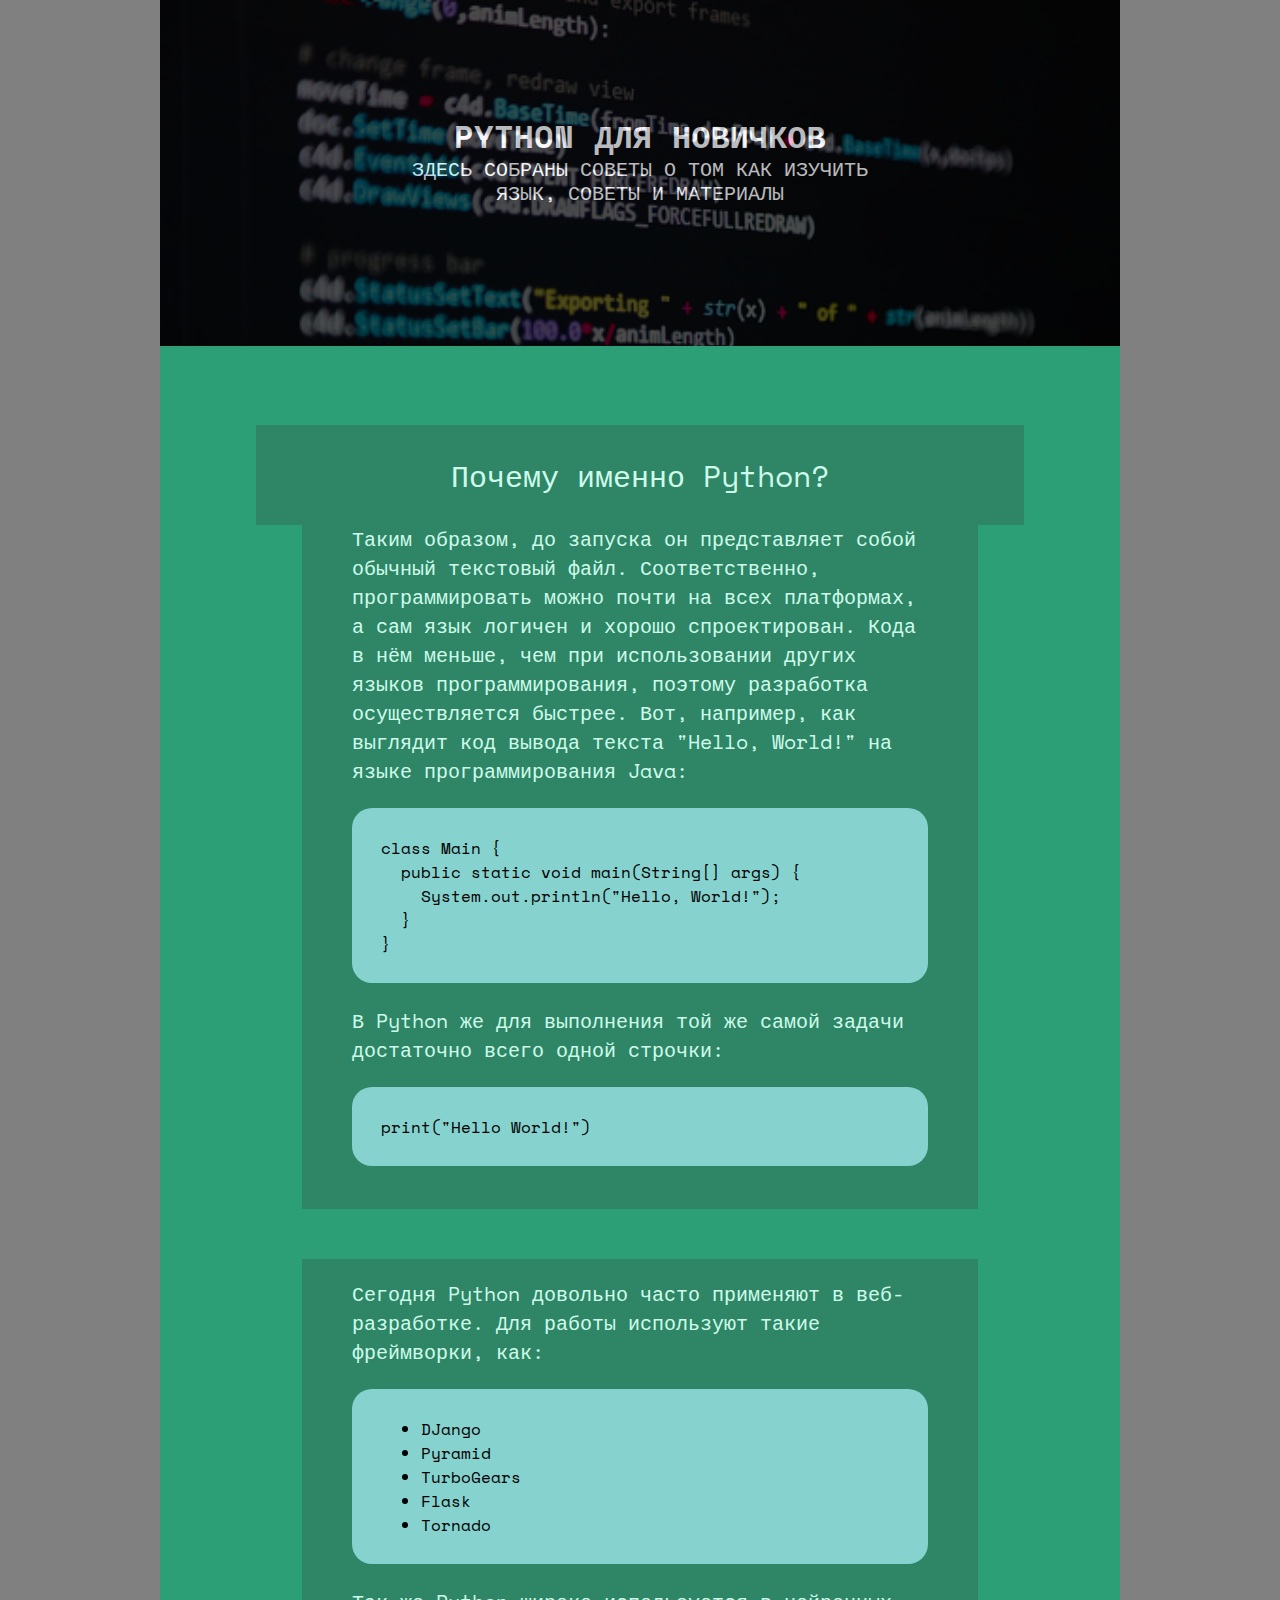
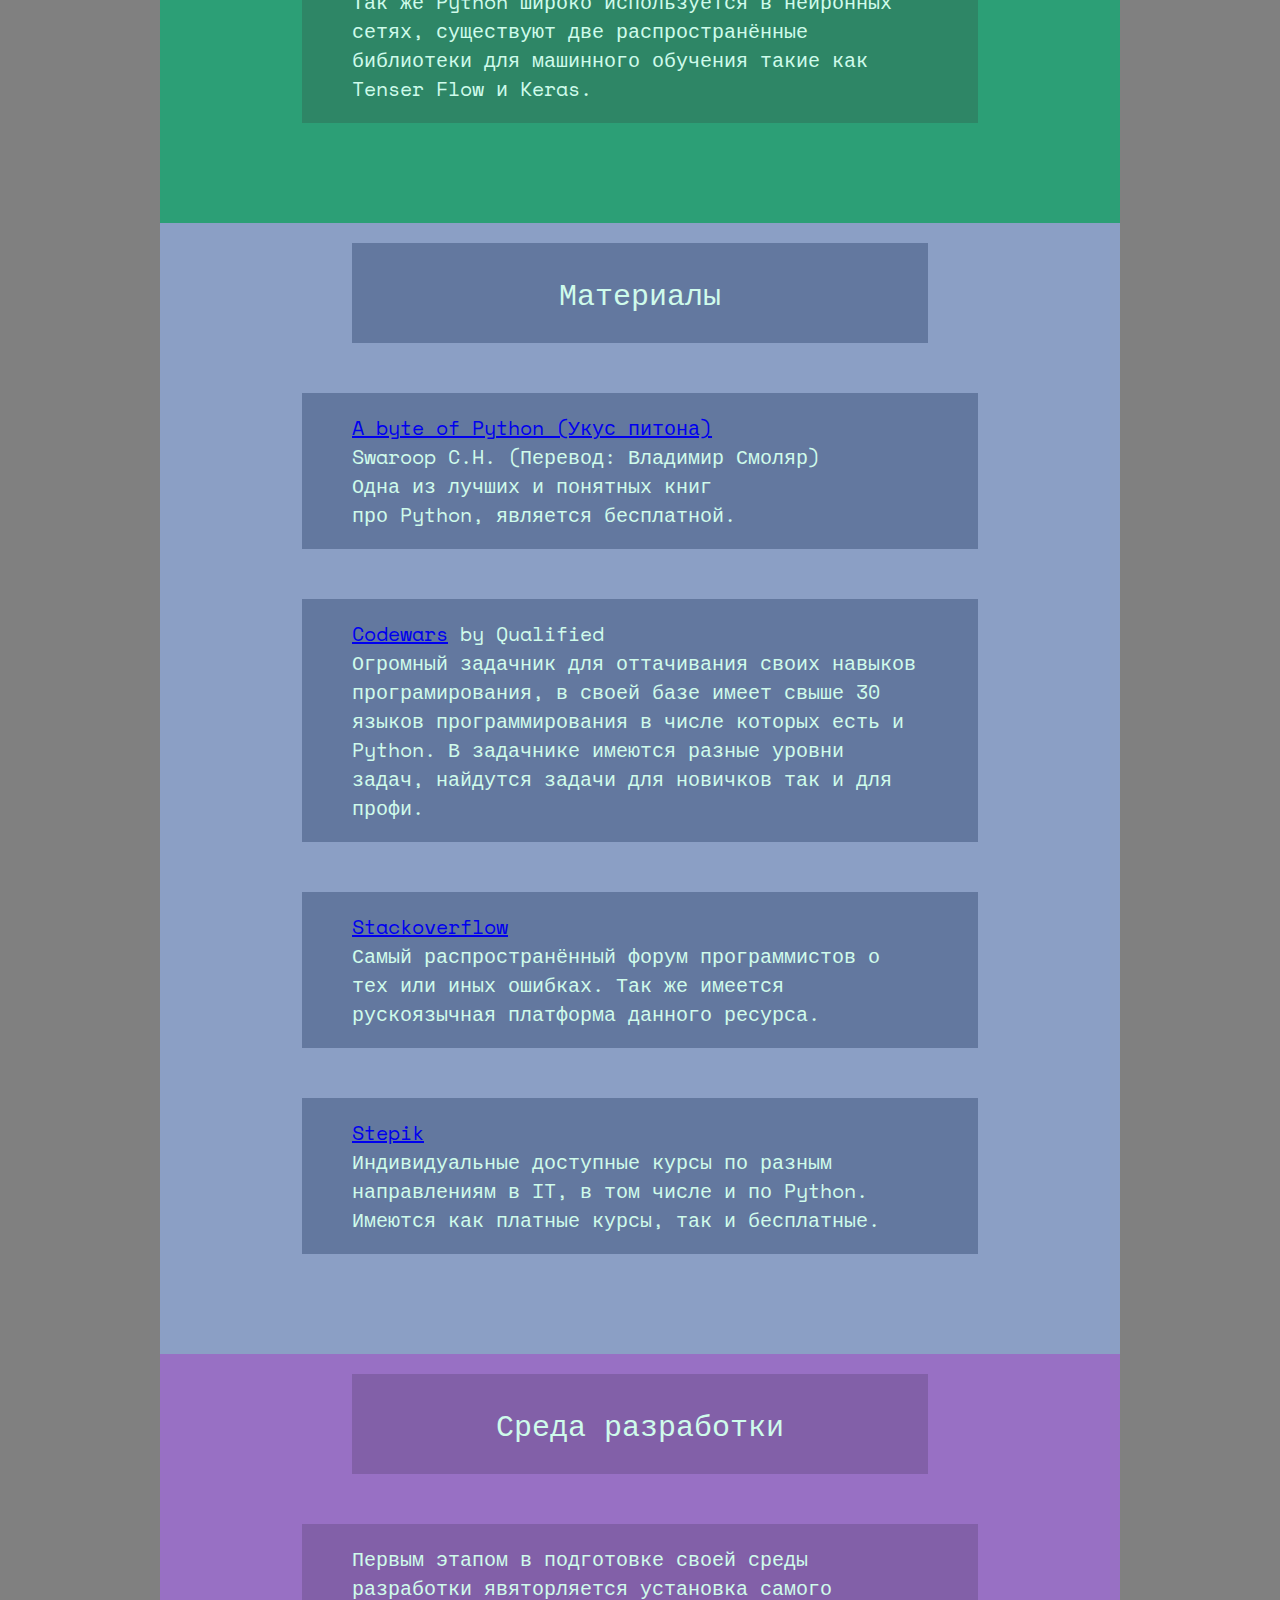
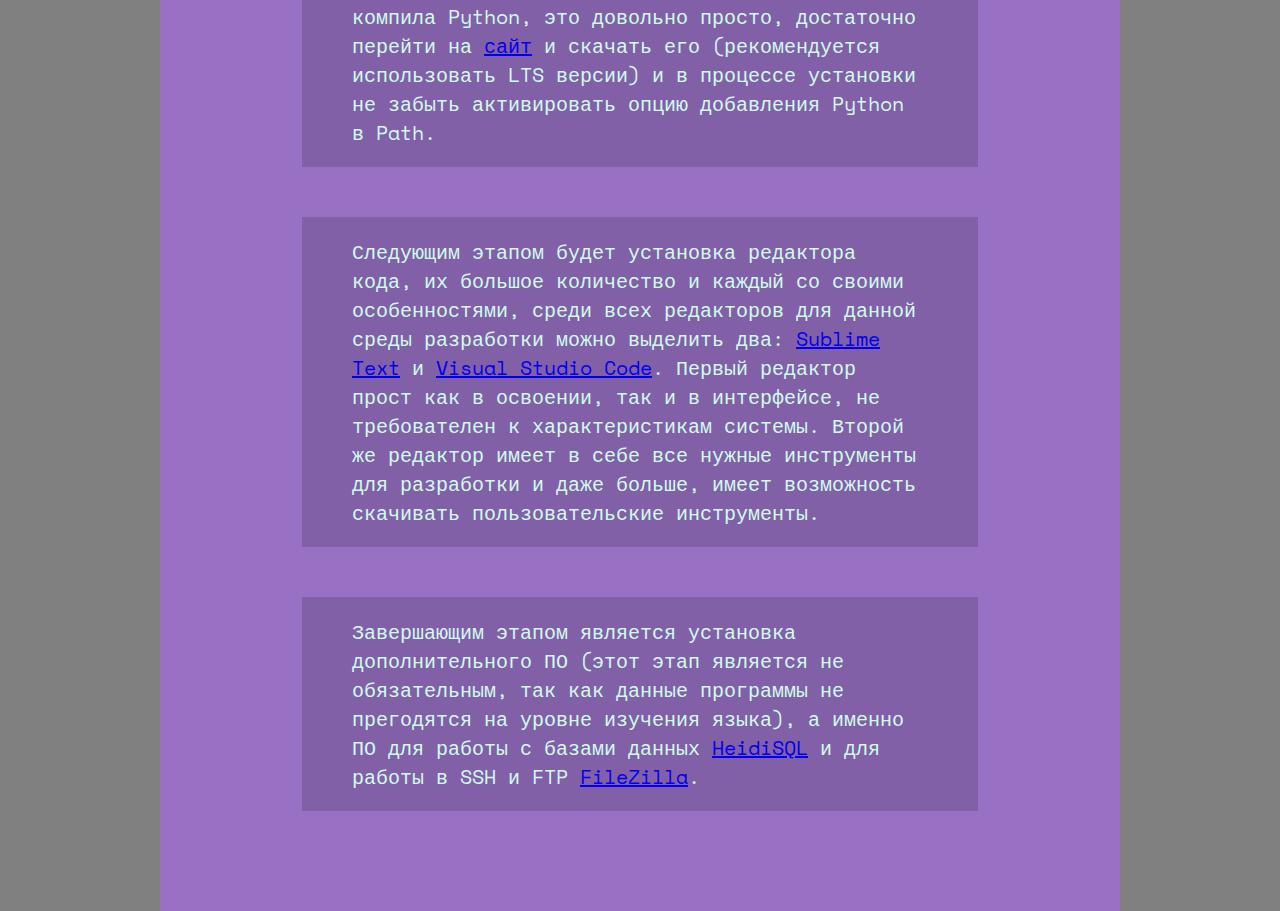
<file: index.html>
<!DOCTYPE html>
<html lang="en">
<head>
    <meta charset="UTF-8">
    <meta http-equiv="X-UA-Compatible" content="IE=edge">
    <meta name="viewport" content="width=device-width, initial-scale=1.0">
    <link rel="stylesheet" href="./css/style.css">
    <link rel="preconnect" href="https://fonts.googleapis.com">
    <link rel="preconnect" href="https://fonts.gstatic.com" crossorigin>
    <link href="https://fonts.googleapis.com/css2?family=Space+Mono&display=swap" rel="stylesheet">
    <title>Python для новичков</title>
</head>
<body>
    <main>
        <div class="dark-box">
            <div class="main-container">
                <h2 class="main-h2">python для новичков</h2>
                <p class="main-p">здесь собраны советы о том как изучить язык, советы и материалы</p>    
            </div>
        </div>
    </main>
    <section class="info">
        <div id="container-small-i">
            <article class="small-acute-block">
                <h1 class="small-acute-block-h1">Почему именно Python?</h1>
            </article>
        </div>
        <div class="content-container">
            <article class="acute-block">
                <p class="acute-block-text">
                    Python является интерпретируемым языком программирования, который не компилируется. Таким образом, до запуска он представляет собой обычный текстовый файл. Соответственно, программировать можно почти на всех платформах, а сам язык логичен и хорошо спроектирован.
                    Кода в нём меньше, чем при использовании других языков программирования, поэтому разработка осуществляется быстрее. Вот, например, как выглядит код вывода текста "Hello, World!" на языке программирования Java:
                </p>
                <article class="smooth-box">
                    <p class="code-text">class&nbsp;Main&nbsp;{<br>
                        &nbsp;&nbsp;public&nbsp;static&nbsp;void&nbsp;main(String[]&nbsp;args)&nbsp;{
                        &nbsp;&nbsp;&nbsp;&nbsp;System.out.println("Hello,&nbsp;World!");<br>
                        &nbsp;&nbsp;}<br>
                        }<br>
                    </pre>
                </article>
                <p class="acute-block-text">
                    В Python же для выполнения той же самой задачи достаточно всего одной строчки:
                </p>
                <article class="smooth-box">
                    <p class="code-text">print("Hello&nbsp;World!")</p>
                </article>
            </article>
            <article class="acute-block">
                <p class="acute-block-text">
                    Сегодня Python довольно часто применяют в веб-разработке. Для работы используют такие фреймворки, как:
                </p>
                <article class="smooth-box">
                    <ul class="array">
                        <li>DJango</li>
                        <li>Pyramid</li>
                        <li>TurboGears</li>
                        <li>Flask</li>
                        <li>Tornado</li>
                    </ul>
                </article>
                <p class="acute-block-text">
                    Так же Python широко используется в нейронных сетях, существуют две распространённые библиотеки для машинного обучения такие как Tenser Flow и Keras.
                </p>
            </article>
        </div>
    </section>
    <section class="materials">
        <div class="content-container">
            <div class="container-small-all">
                <article class="small-acute-block-m">
                    <h1 class="small-acute-block-h1">Материалы</h1>
                </article>
            </div>
            <article class="acute-block-m">
                <p class="acute-block-text">
                    <a href="https://wombat.org.ua/AByteOfPython/AByteofPythonRussian-2.02.pdf">A byte of Python (Укус питона)</a><br>
                    Swaroop C.H. (Перевод: Владимир Смоляр)<br>
                    Одна из лучших и понятных книг<br> про Python, является бесплатной.
                </p>
            </article>
            <article class="acute-block-m"">
                <p class="acute-block-text">
                    <a href="https://www.codewars.com">Codewars</a>
                    by Qualified<br>
                    Огромный задачник для оттачивания своих навыков програмирования,
                    в своей базе имеет свыше 30 языков программирования в числе которых есть и Python.
                    В задачнике имеются разные уровни задач, найдутся задачи для новичков так и для профи.
                </p>
            </article>
            <article class="acute-block-m">
                <p class="acute-block-text">
                    <a href="https://ru.stackoverflow.com/">Stackoverflow</a><br>
                    Самый распространённый форум программистов о тех или иных ошибках. Так же имеется рускоязычная платформа данного ресурса.
                </p>
            </article>

            <article class="acute-block-m">
                <p class="acute-block-text">
                    <a href="https://stepik.org/">Stepik</a><br>
                    Индивидуальные доступные курсы по разным направлениям в IT, в том числе и по Python. Имеются как платные курсы, так и бесплатные.
                </p>
            </article>
        </div>
    </section>
    <section class="workspace">
        <div class="content-container">
            <div class="container-small-all">
                <article class="small-acute-block-w">
                    <h1 class="small-acute-block-h1">Среда разработки</h1>
                </article>
            </div>
            <article class="acute-block-w">
                <p class="acute-block-text">
                    Первым этапом в подготовке своей среды разработки явяторляется установка самого компила Python, это довольно просто, достаточно перейти на <a href="https://pyhton.org">сайт</a> и скачать его (рекомендуется использовать LTS версии) и в процессе установки не забыть активировать опцию добавления Python в Path.
                </p>
            </article>
            <article class="acute-block-w">
                <p class="acute-block-text">
                    Следующим этапом будет установка редактора кода, их большое количество и каждый со своими особенностями, среди всех редакторов для данной среды разработки можно выделить два: <a href="https://www.sublimetext.com/">Sublime Text</a> и <a href="https://code.visualstudio.com/">Visual Studio Code</a>.
                    Первый редактор прост как в освоении, так и в интерфейсе, не требователен к характеристикам системы.
                    Второй же редактор имеет в себе все нужные инструменты для разработки и даже больше, имеет возможность скачивать пользовательские инструменты.
                </p>
            </article>
            <article class="acute-block-w">
                <p class="acute-block-text">
                    Завершающим этапом является установка дополнительного ПО (этот этап является не обязательным, так как данные программы не прегодятся на уровне изучения языка), а именно ПО для работы с базами данных <a href="https://www.heidisql.com/">HeidiSQL</a> и для работы в SSH и FTP <a href="https://filezilla.ru/">FileZilla</a>.
                </p>
            </article>
        </div>
    </section>
</body>
</html>
</file>
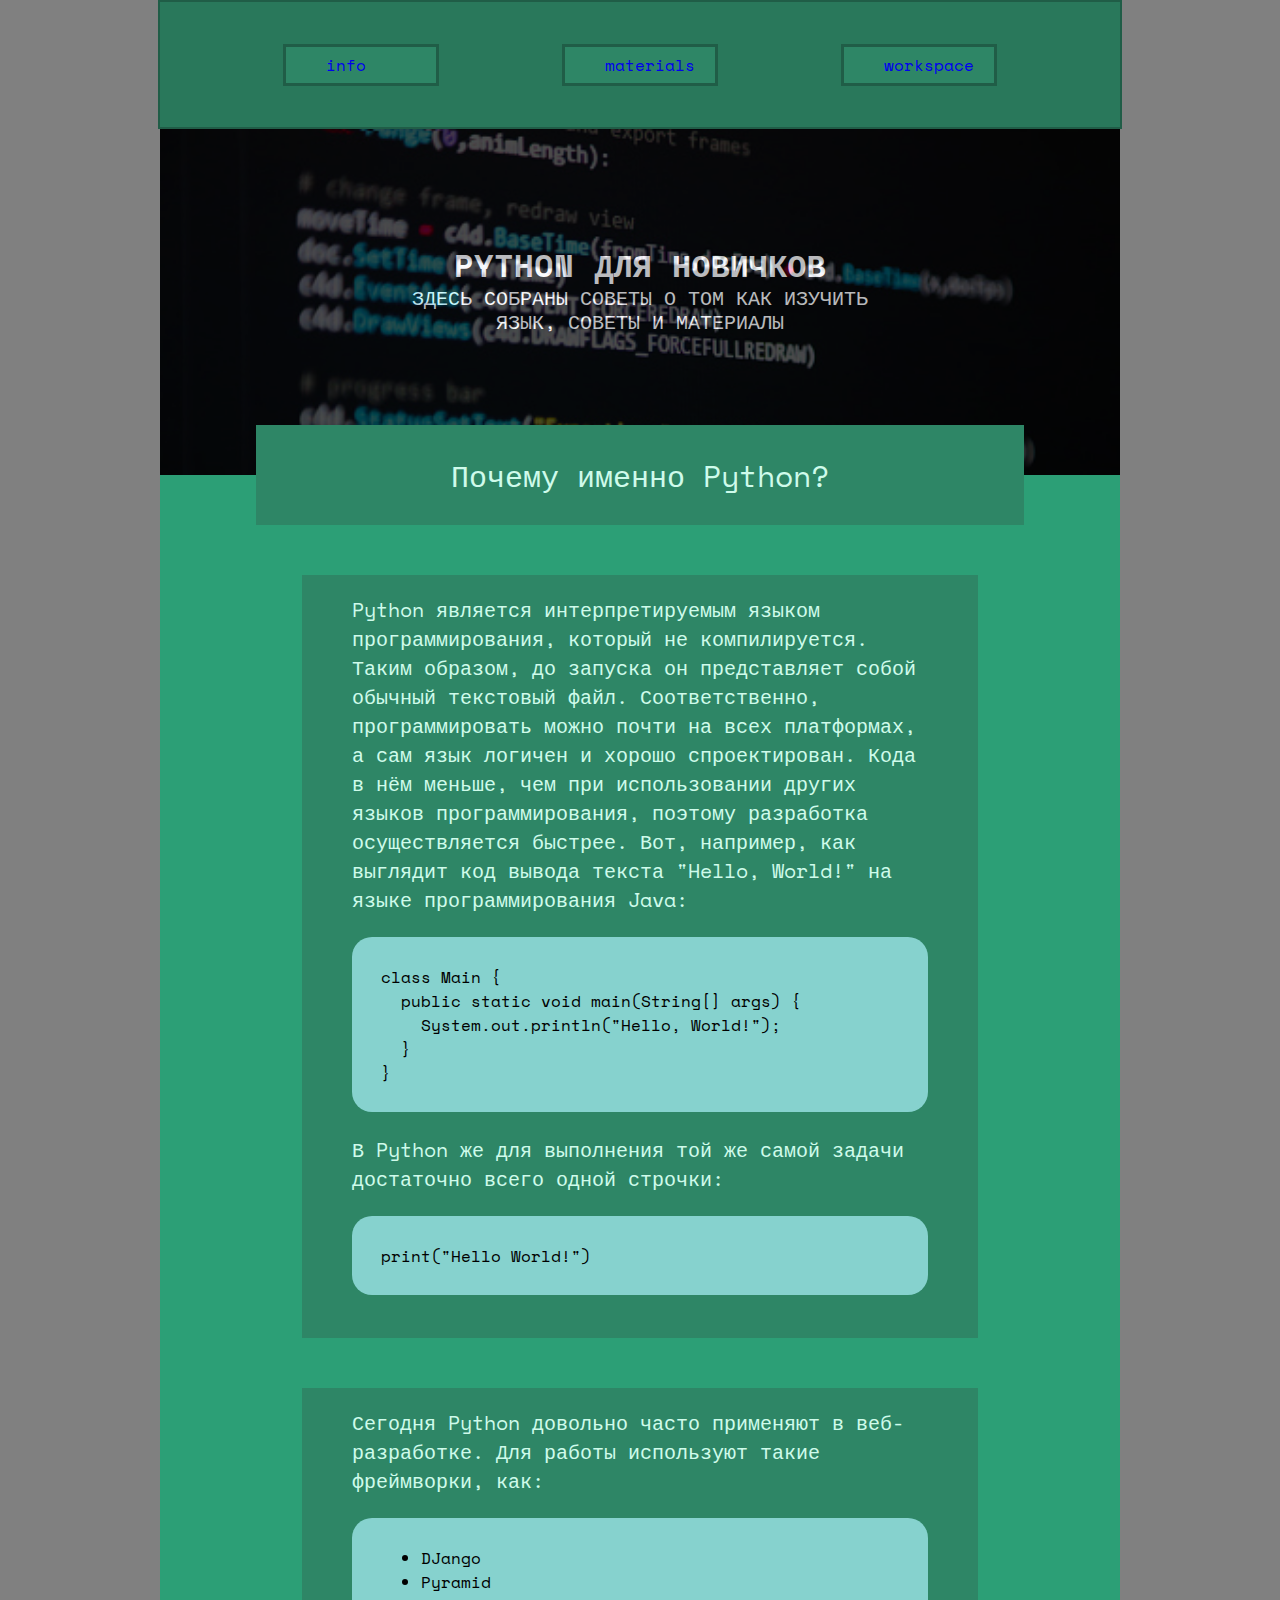
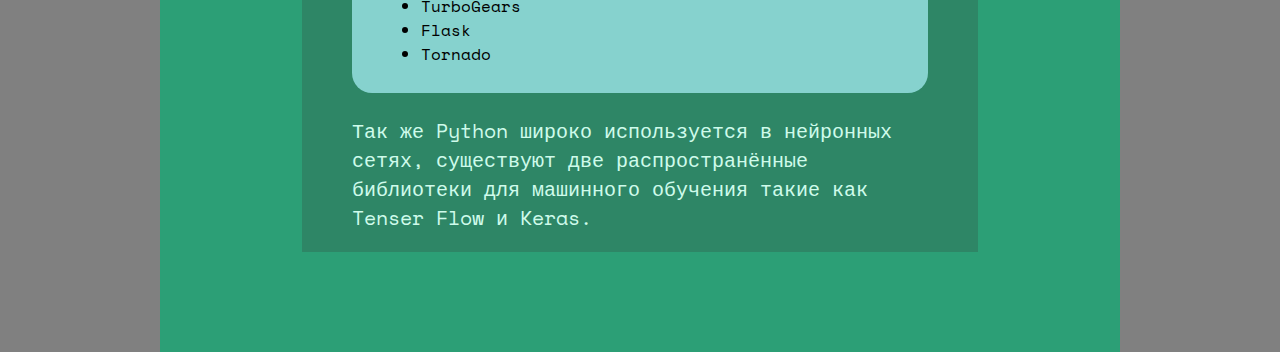
<file: info.html>
<!DOCTYPE html>
<html lang="en">
<head>
    <meta charset="UTF-8">
    <meta http-equiv="X-UA-Compatible" content="IE=edge">
    <meta name="viewport" content="width=device-width, initial-scale=1.0">
    <link rel="stylesheet" href="./css/style.css">
    <link rel="preconnect" href="https://fonts.googleapis.com">
    <link rel="preconnect" href="https://fonts.gstatic.com" crossorigin>
    <link href="https://fonts.googleapis.com/css2?family=Space+Mono&display=swap" rel="stylesheet">
    <title>Python для новичков</title>
</head>
<body>
    <div class="nav-container">
        <nav>
            <ul class="nav-ul">
                <a href="./info.html" class="nav-a"><p class="nav-a">info</p></a>
            </ul>
            <ul class="nav-ul">
                <a href="./materials.html" class="nav-a"><p class="nav-a">materials</p></a>
            </ul>
            <ul class="nav-ul">
                <a href="./workspace.html" class="nav-a"><p class="nav-a">workspace</p></a>
            </ul>
        </nav>
    </div>
    <main>
        <div class="dark-box">
            <div class="main-container">
                <h2 class="main-h2">python для новичков</h2>
                <p class="main-p">здесь собраны советы о том как изучить язык, советы и материалы</p>    
            </div>
        </div>
    </main>
    <section class="info">
        <div id="container-small-i">
            <article class="small-acute-block">
                <h1 class="small-acute-block-h1">Почему именно Python?</h1>
            </article>
        </div>
        <div class="content-container">
            <article class="acute-block">
                <p class="acute-block-text">
                    Python является интерпретируемым языком программирования, который не компилируется. Таким образом, до запуска он представляет собой обычный текстовый файл. Соответственно, программировать можно почти на всех платформах, а сам язык логичен и хорошо спроектирован.
                    Кода в нём меньше, чем при использовании других языков программирования, поэтому разработка осуществляется быстрее. Вот, например, как выглядит код вывода текста "Hello, World!" на языке программирования Java:
                </p>
                <article class="smooth-box">
                    <p class="code-text">class&nbsp;Main&nbsp;{<br>
                        &nbsp;&nbsp;public&nbsp;static&nbsp;void&nbsp;main(String[]&nbsp;args)&nbsp;{
                        &nbsp;&nbsp;&nbsp;&nbsp;System.out.println("Hello,&nbsp;World!");<br>
                        &nbsp;&nbsp;}<br>
                        }<br>
                    </pre>
                </article>
                <p class="acute-block-text">
                    В Python же для выполнения той же самой задачи достаточно всего одной строчки:
                </p>
                <article class="smooth-box">
                    <p class="code-text">print("Hello&nbsp;World!")</p>
                </article>
            </article>
            <article class="acute-block">
                <p class="acute-block-text">
                    Сегодня Python довольно часто применяют в веб-разработке. Для работы используют такие фреймворки, как:
                </p>
                <article class="smooth-box">
                    <ul class="array">
                        <li>DJango</li>
                        <li>Pyramid</li>
                        <li>TurboGears</li>
                        <li>Flask</li>
                        <li>Tornado</li>
                    </ul>
                </article>
                <p class="acute-block-text">
                    Так же Python широко используется в нейронных сетях, существуют две распространённые библиотеки для машинного обучения такие как Tenser Flow и Keras.
                </p>
            </article>
        </div>
    </section>
</body>
</html>
</file>
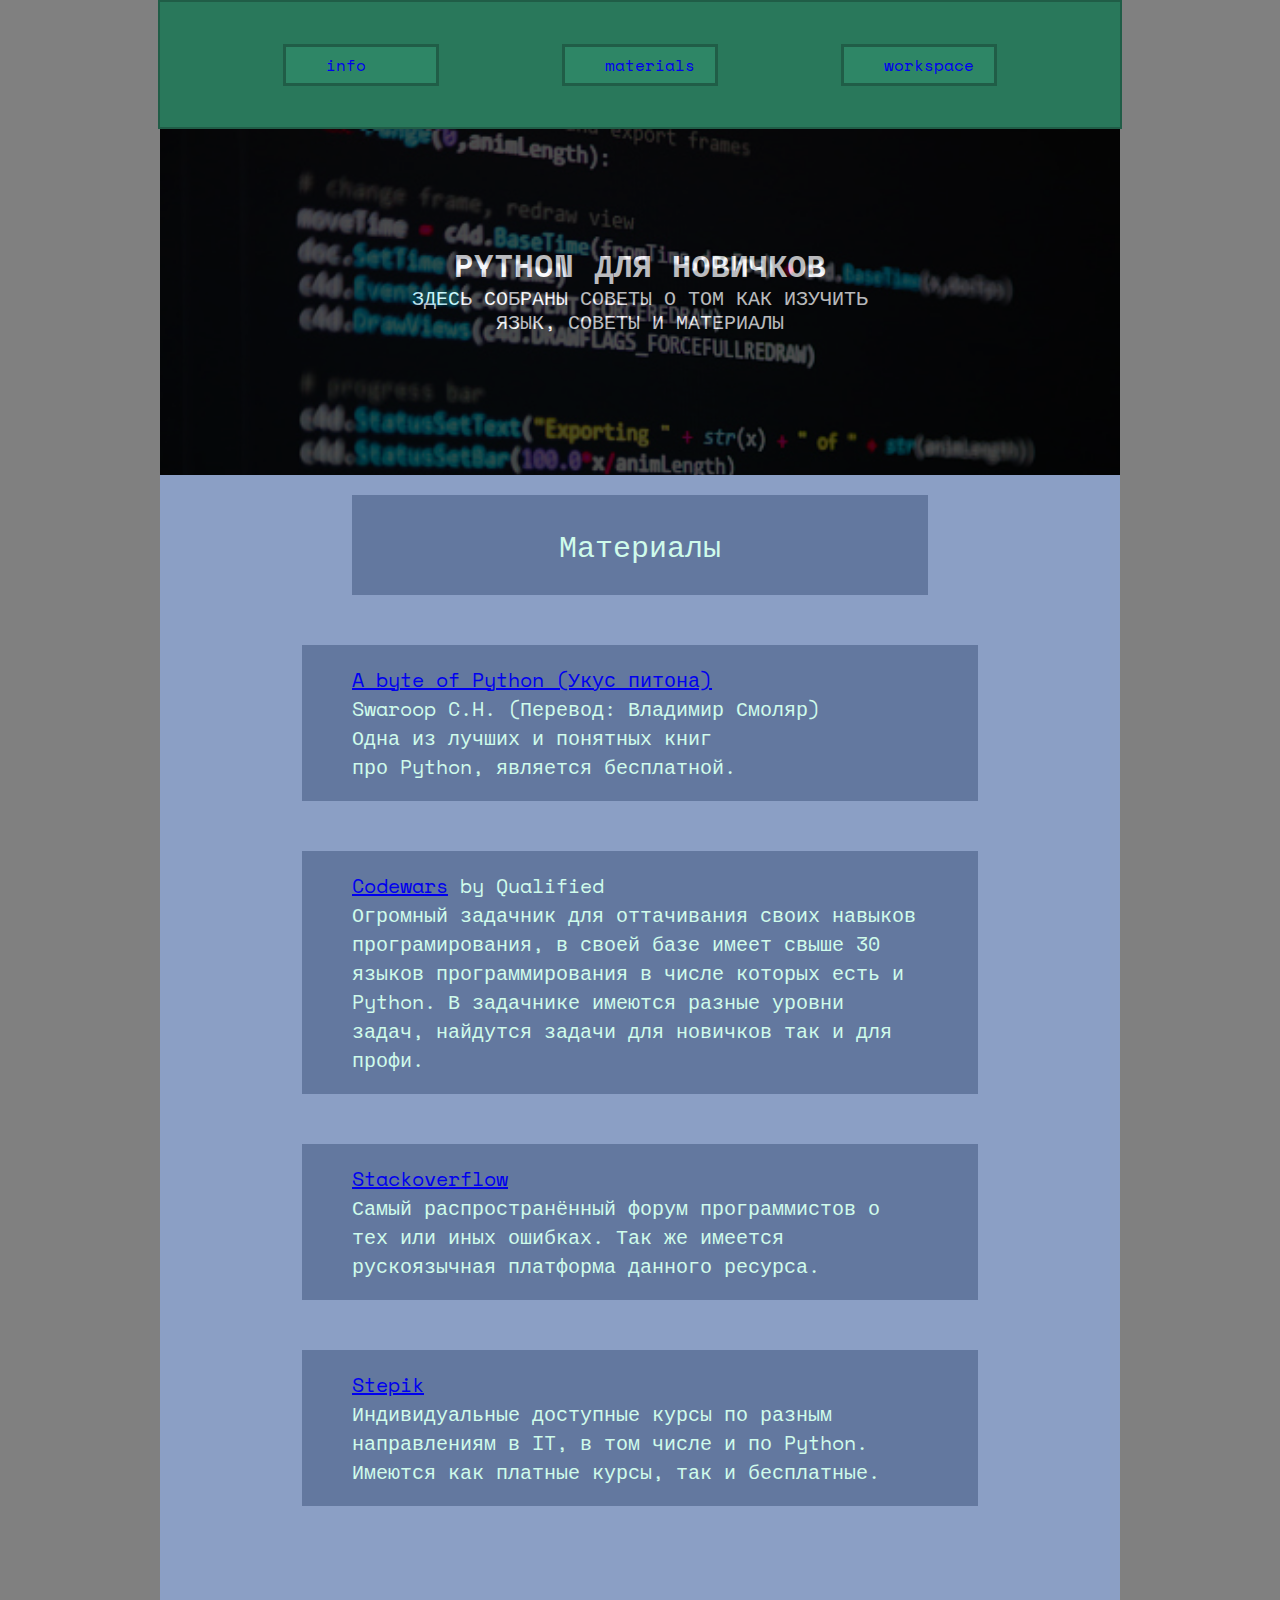
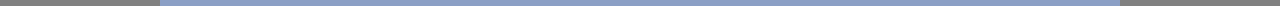
<file: materials.html>
<!DOCTYPE html>
<html lang="en">
<head>
    <meta charset="UTF-8">
    <meta http-equiv="X-UA-Compatible" content="IE=edge">
    <meta name="viewport" content="width=device-width, initial-scale=1.0">
    <link rel="stylesheet" href="./css/style.css">
    <link rel="preconnect" href="https://fonts.googleapis.com">
    <link rel="preconnect" href="https://fonts.gstatic.com" crossorigin>
    <link href="https://fonts.googleapis.com/css2?family=Space+Mono&display=swap" rel="stylesheet">
    <title>Python для новичков</title>
</head>
<body>
    <div class="nav-container">
        <nav>
            <ul class="nav-ul">
                <a href="./info.html" class="nav-a"><p class="nav-a">info</p></a>
            </ul>
            <ul class="nav-ul">
                <a href="./materials.html" class="nav-a"><p class="nav-a">materials</p></a>
            </ul>
            <ul class="nav-ul">
                <a href="./workspace.html" class="nav-a"><p class="nav-a">workspace</p></a>
            </ul>
        </nav>
    </div>
    <main>
        <div class="dark-box">
            <div class="main-container">
                <h2 class="main-h2">python для новичков</h2>
                <p class="main-p">здесь собраны советы о том как изучить язык, советы и материалы</p>    
            </div>
        </div>
    </main>
    <section class="materials">
        <div class="content-container">
            <div class="container-small-all">
                <article class="small-acute-block-m">
                    <h1 class="small-acute-block-h1">Материалы</h1>
                </article>
            </div>
            <article class="acute-block-m">
                <p class="acute-block-text">
                    <a href="https://wombat.org.ua/AByteOfPython/AByteofPythonRussian-2.02.pdf">A byte of Python (Укус питона)</a><br>
                    Swaroop C.H. (Перевод: Владимир Смоляр)<br>
                    Одна из лучших и понятных книг<br> про Python, является бесплатной.
                </p>
            </article>
            <article class="acute-block-m"">
                <p class="acute-block-text">
                    <a href="https://www.codewars.com">Codewars</a>
                    by Qualified<br>
                    Огромный задачник для оттачивания своих навыков програмирования,
                    в своей базе имеет свыше 30 языков программирования в числе которых есть и Python.
                    В задачнике имеются разные уровни задач, найдутся задачи для новичков так и для профи.
                </p>
            </article>
            <article class="acute-block-m">
                <p class="acute-block-text">
                    <a href="https://ru.stackoverflow.com/">Stackoverflow</a><br>
                    Самый распространённый форум программистов о тех или иных ошибках. Так же имеется рускоязычная платформа данного ресурса.
                </p>
            </article>

            <article class="acute-block-m">
                <p class="acute-block-text">
                    <a href="https://stepik.org/">Stepik</a><br>
                    Индивидуальные доступные курсы по разным направлениям в IT, в том числе и по Python. Имеются как платные курсы, так и бесплатные.
                </p>
            </article>
        </div>
    </section>
</body>
</html>
</file>
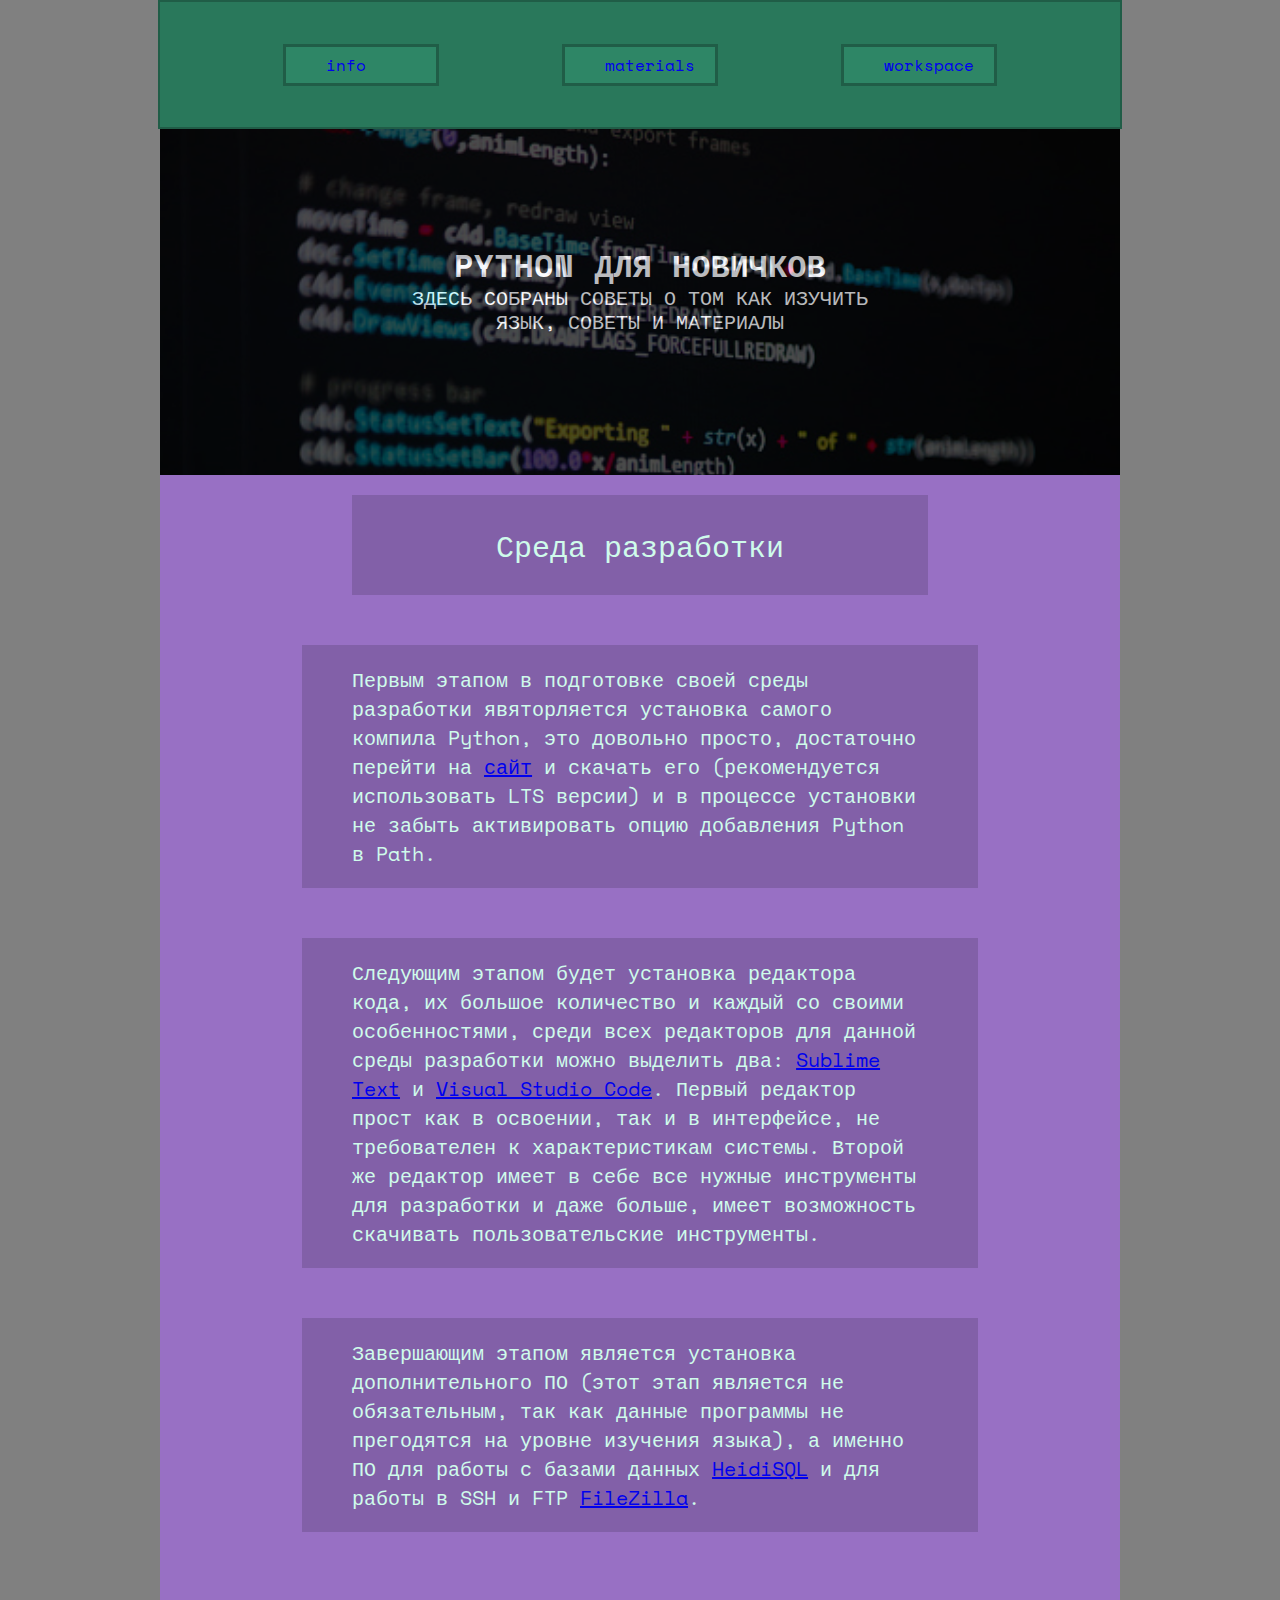
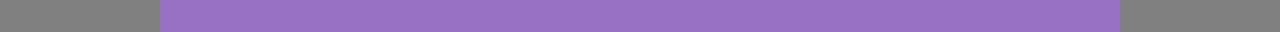
<file: workspace.html>
<!DOCTYPE html>
<html lang="en">
<head>
    <meta charset="UTF-8">
    <meta http-equiv="X-UA-Compatible" content="IE=edge">
    <meta name="viewport" content="width=device-width, initial-scale=1.0">
    <link rel="stylesheet" href="./css/style.css">
    <link rel="preconnect" href="https://fonts.googleapis.com">
    <link rel="preconnect" href="https://fonts.gstatic.com" crossorigin>
    <link href="https://fonts.googleapis.com/css2?family=Space+Mono&display=swap" rel="stylesheet">
    <title>Python для новичков</title>
</head>
<body>
    <div class="nav-container">
        <nav>
            <ul class="nav-ul">
                <a href="./info.html" class="nav-a"><p class="nav-a">info</p></a>
            </ul>
            <ul class="nav-ul">
                <a href="./materials.html" class="nav-a"><p class="nav-a">materials</p></a>
            </ul>
            <ul class="nav-ul">
                <a href="./workspace.html" class="nav-a"><p class="nav-a">workspace</p></a>
            </ul>
        </nav>
    </div>
    <main>
        <div class="dark-box">
            <div class="main-container">
                <h2 class="main-h2">python для новичков</h2>
                <p class="main-p">здесь собраны советы о том как изучить язык, советы и материалы</p>    
            </div>
        </div>
    </main>
    <section class="workspace">
        <div class="content-container">
            <div class="container-small-all">
                <article class="small-acute-block-w">
                    <h1 class="small-acute-block-h1">Среда разработки</h1>
                </article>
            </div>
            <article class="acute-block-w">
                <p class="acute-block-text">
                    Первым этапом в подготовке своей среды разработки явяторляется установка самого компила Python, это довольно просто, достаточно перейти на <a href="https://pyhton.org">сайт</a> и скачать его (рекомендуется использовать LTS версии) и в процессе установки не забыть активировать опцию добавления Python в Path.
                </p>
            </article>
            <article class="acute-block-w">
                <p class="acute-block-text">
                    Следующим этапом будет установка редактора кода, их большое количество и каждый со своими особенностями, среди всех редакторов для данной среды разработки можно выделить два: <a href="https://www.sublimetext.com/">Sublime Text</a> и <a href="https://code.visualstudio.com/">Visual Studio Code</a>.
                    Первый редактор прост как в освоении, так и в интерфейсе, не требователен к характеристикам системы.
                    Второй же редактор имеет в себе все нужные инструменты для разработки и даже больше, имеет возможность скачивать пользовательские инструменты.
                </p>
            </article>
            <article class="acute-block-w">
                <p class="acute-block-text">
                    Завершающим этапом является установка дополнительного ПО (этот этап является не обязательным, так как данные программы не прегодятся на уровне изучения языка), а именно ПО для работы с базами данных <a href="https://www.heidisql.com/">HeidiSQL</a> и для работы в SSH и FTP <a href="https://filezilla.ru/">FileZilla</a>.
                </p>
            </article>
        </div>
    </section>
</body>
</html>
</file>
<file: css/style.css>
body {
    margin: 0;
    display: flex;
    flex-direction: column;
    justify-content: center;
    align-items: center;
    background: gray;
}

@media screen and (min-width: 720px) {
    main {
        height: 346px;
        width: 75%;
        background: #000 url(/png/code.jpg);
        background-repeat: no-repeat;
        background-size: 100%;
        background-size: cover;
        display: block;
        margin-left: auto;
        margin-right: auto;
    }
}

@media screen and (max-width: 720px) {
    main {
        height: 346px;
        width: 100%;
        background: #000 url(/png/code.jpg);
        background-repeat: no-repeat;
        background-size: 100%;
        background-size: cover;
        display: block;
        margin-left: auto;
        margin-right: auto;
    }
}

@media screen and (min-width: 720px) {
    nav {
        display: flex;
        justify-content: space-evenly;
        width: 100%;
    }    
}

@media screen and (max-width: 720px) {
    nav {
        display: flex;
        justify-content: flex-start;
        flex-direction: column;
        width: 100%;
    }    
}

.nav-a {
    text-decoration: none;
    font-family: 'Space Mono', monospace;
    margin: 0;
}

.nav-ul {
    width: 110px;
    background-color: #2e8666;
    border-style: solid;
    border-color: #205D47;
    margin: 0;
    padding-top: 6px;
    padding-bottom: 6px;
}

.nav-ul:hover {
    width: 110px;
    background-color: #23684f;
    border-style: solid;
    border-color: #205D47;
    margin: 0;
    padding-top: 6px;
    padding-bottom: 6px;
}

@media screen and (min-width: 720px) {
    .nav-container {
        border-style: solid;
        border-color: #205D47;
        border-width: 2px;
        width: 75%;
        height: 125px;
        background: #29785b;
        display: flex;
        align-items: center;
    }  
}

@media screen and (max-width: 720px) {
    .nav-container {
        border-style: solid;
        border-color: #205D47;
        border-width: 2px;
        width: 100%;
        height: 125px;
        background: #29785b;
    }  
}

.dark-box {
    height: 346px;
    background: #000;
    opacity: 0.7;
}

@media screen and (min-width: 720px) {
    .main-h2 {
        margin: 0;
        font-family: 'Space Mono', monospace;
        font-style: normal;
        font-weight: 550;
        font-size: 32px;
        line-height: 42px;
        text-align: center;
        text-transform: uppercase;
        color: #ffff;
    } 
}

@media screen and (max-width: 720px) {
    .main-h2 {
        margin: 0;
        font-family: 'Space Mono', monospace;
        font-style: normal;
        font-weight: 550;
        font-size: 20px;
        line-height: 42px;
        text-align: center;
        text-transform: uppercase;
        color: #ffff;
    } 
}

@media screen and (min-width: 720px) {
    .main-p {
        padding-left: 10%;
        padding-right: 10%;
        margin: 0;
        font-family: 'Space Mono', monospace;
        font-style: normal;
        font-weight: normal;
        font-size: 20px;
        line-height: 24px;
        text-align: center;
        text-transform: uppercase;
        color: #ffff;
    }
}

@media screen and (max-width: 720px) {
    .main-p {
        padding-left: 10%;
        padding-right: 10%;
        margin: 0;
        font-family: 'Space Mono', monospace;
        font-style: normal;
        font-weight: normal;
        font-size: 10px;
        line-height: 24px;
        text-align: center;
        text-transform: uppercase;
        color: #ffff;
    }
}

.main-container {
    padding-top: 12%;
    padding-left: 20%;
    padding-right: 20%;
    display: flex;
    flex-direction: column;
    align-items: center;
}
.nav {
    position: absolute;
}

.main-ico {
    position: absolute;
}

@media screen and (min-width: 720px) {
    .info {
        width: 75%;
        padding-top: 100px;
        display: flex;
        justify-content: center;
        align-items: center;
        flex-direction: column;
        background-color: #2C9F76;
    } 
}

@media screen and (max-width: 720px) {
    .info {
        width: 100%;
        padding-top: 100px;
        display: flex;
        justify-content: center;
        align-items: center;
        flex-direction: column;
        background-color: #2C9F76;
    } 
}

#container-small-i {
    display: flex;
    align-items: center;
    justify-content: center;
    position: absolute;
    left: 0px;
    top: 425px;
    width: 100%;
}

.container-small-all {
    display: flex;
    align-items: center;
    justify-content: center;
    margin-bottom: 50px;
    left: 0px;
    width: 100%;
}

.small-acute-block-m {
    display: flex;
    align-items: center;
    justify-content: center;
    width: 60%;
    height: 100px;
    background-color: #63789F;
}

.small-acute-block {
    display: flex;
    align-items: center;
    justify-content: center;
    width: 60%;
    height: 100px;
    background-color: #2E8666;
}

@media screen and (min-width: 720px) {
    .small-acute-block-h1 {
        margin: 0;
        font-family: 'Space Mono', monospace;
        font-style: normal;
        font-weight: 500;
        font-size: 30px;
    
        color: #CFFBEB;
    }
}

@media screen and (max-width: 720px) {
    .small-acute-block-h1 {
        margin: 0;
        font-family: 'Space Mono', monospace;
        font-style: normal;
        font-weight: 500;
        font-size: 20px;
    
        color: #CFFBEB;
    }
}

@media screen and (min-width: 720px) {
    .acute-block {
        width: 60%;
        left: 50%;

        margin-right: auto;
        margin-left: auto;
        padding-top: 20px;
        padding-bottom: 20px;
        padding-left: 50px;
        padding-right: 50px;
        background-color: #2E8666;
        margin-bottom: 50px;
    }
}

@media screen and (max-width: 720px) {
    .acute-block {
        width: 70%;
        left: 50%;
        margin-right: 0;
        margin-bottom: 0;
        padding-top: 20px;
        padding-bottom: 20px;
        padding-left: 50px;
        padding-right: 50px;
        background-color: #2E8666;
        margin-bottom: 50px;
    }
}

@media screen and (min-width: 720px) {
    .acute-block-m {
        width: 60%;
        left: 50%;

        margin-right: auto;
        margin-left: auto;
        padding-top: 20px;
        padding-bottom: 20px;
        padding-left: 50px;
        padding-right: 50px;
        background-color: #63789F;
        margin-bottom: 50px;
    }
}

@media screen and (max-width: 720px) {
    .acute-block-m {
        width: 70%;
        left: 50%;
        margin-right: 0;
        margin-bottom: 0;
        padding-top: 20px;
        padding-bottom: 20px;
        padding-left: 50px;
        padding-right: 50px;
        background-color: #63789F;
        margin-bottom: 50px;
    }
}

@media screen and (min-width: 720px) {
    .acute-block-w {
        width: 60%;
        left: 50%;

        margin-right: auto;
        margin-left: auto;
        padding-top: 20px;
        padding-bottom: 20px;
        padding-left: 50px;
        padding-right: 50px;
        background-color: #8260a8;
        margin-bottom: 50px;
    }
}

@media screen and (max-width: 720px) {
    .acute-block-w {
        width: 70%;
        left: 50%;
        margin-right: 0;
        margin-bottom: 0;
        padding-top: 20px;
        padding-bottom: 20px;
        padding-left: 50px;
        padding-right: 50px;
        background-color: #8260a8;
        margin-bottom: 50px;
    }
}

.smooth-box {
    margin-top: 4%;
    margin-bottom: 4%;
    padding-left: 5%;
    padding-top: 2%;
    padding-bottom: 2%;
    background: #86D2CE;
    border-radius: 20px;
}

@media screen and (min-width: 990px) {
    .code-text {
        font-size: 16px;
        font-family: 'Space Mono', monospace;
    }
}

@media screen and (max-width: 990px) {
    .code-text {
        font-size: 6px;
        font-family: 'Space Mono', monospace;
    }
}

.array {
    font-family: 'Space Mono', monospace;
}

@media screen and (min-width: 720px) {
    .acute-block-text {
        margin: 0;
        font-family: 'Space Mono', monospace;
        font-size: 20px;
    
        color: #CFFBEB;
    }
}

@media screen and (max-width: 720px) {
    .acute-block-text {
        margin: 0;
        font-family: 'Space Mono', monospace;
        font-size: 10px;
    
        color: #CFFBEB;
    }
}

@media screen and (min-width: 720px) {
    .content-container {
        padding-bottom: 50px;
    }    
}

@media screen and (max-width: 720px) {
    .content-container {
        display: flex;
        flex-direction: column;
        align-items: center;
        padding-bottom: 50px;
    }    
}

@media screen and (max-width: 720px) {
    .materials {
        width: 100%;
        padding-top: 20px;
        display: flex;
        justify-content: center;
        align-items: center;
        flex-direction: column;
        background-color: #8B9FC5;
    } 
}
@media screen and (min-width: 720px){
    .materials {
        width: 75%;
        padding-top: 20px;
        display: flex;
        justify-content: center;
        align-items: center;
        flex-direction: column;
        background-color: #8B9FC5;
    }  
}

@media screen and (max-width: 720px) {
    .workspace {
        width: 100%;
        padding-top: 20px;
        margin-left: auto;
        margin-right: auto;
        display: block;
        background-color: #9870c4;
    }
}

@media screen and (min-width: 720px) {
    .workspace {
        width: 75%;
        padding-top: 20px;
        margin-left: auto;
        margin-right: auto;
        display: block;
        background-color: #9870c4;
    }
}

.small-acute-block-w {
    display: flex;
    align-items: center;
    justify-content: center;
    width: 60%;
    height: 100px;
    background-color: #8260a8;
}
</file>
